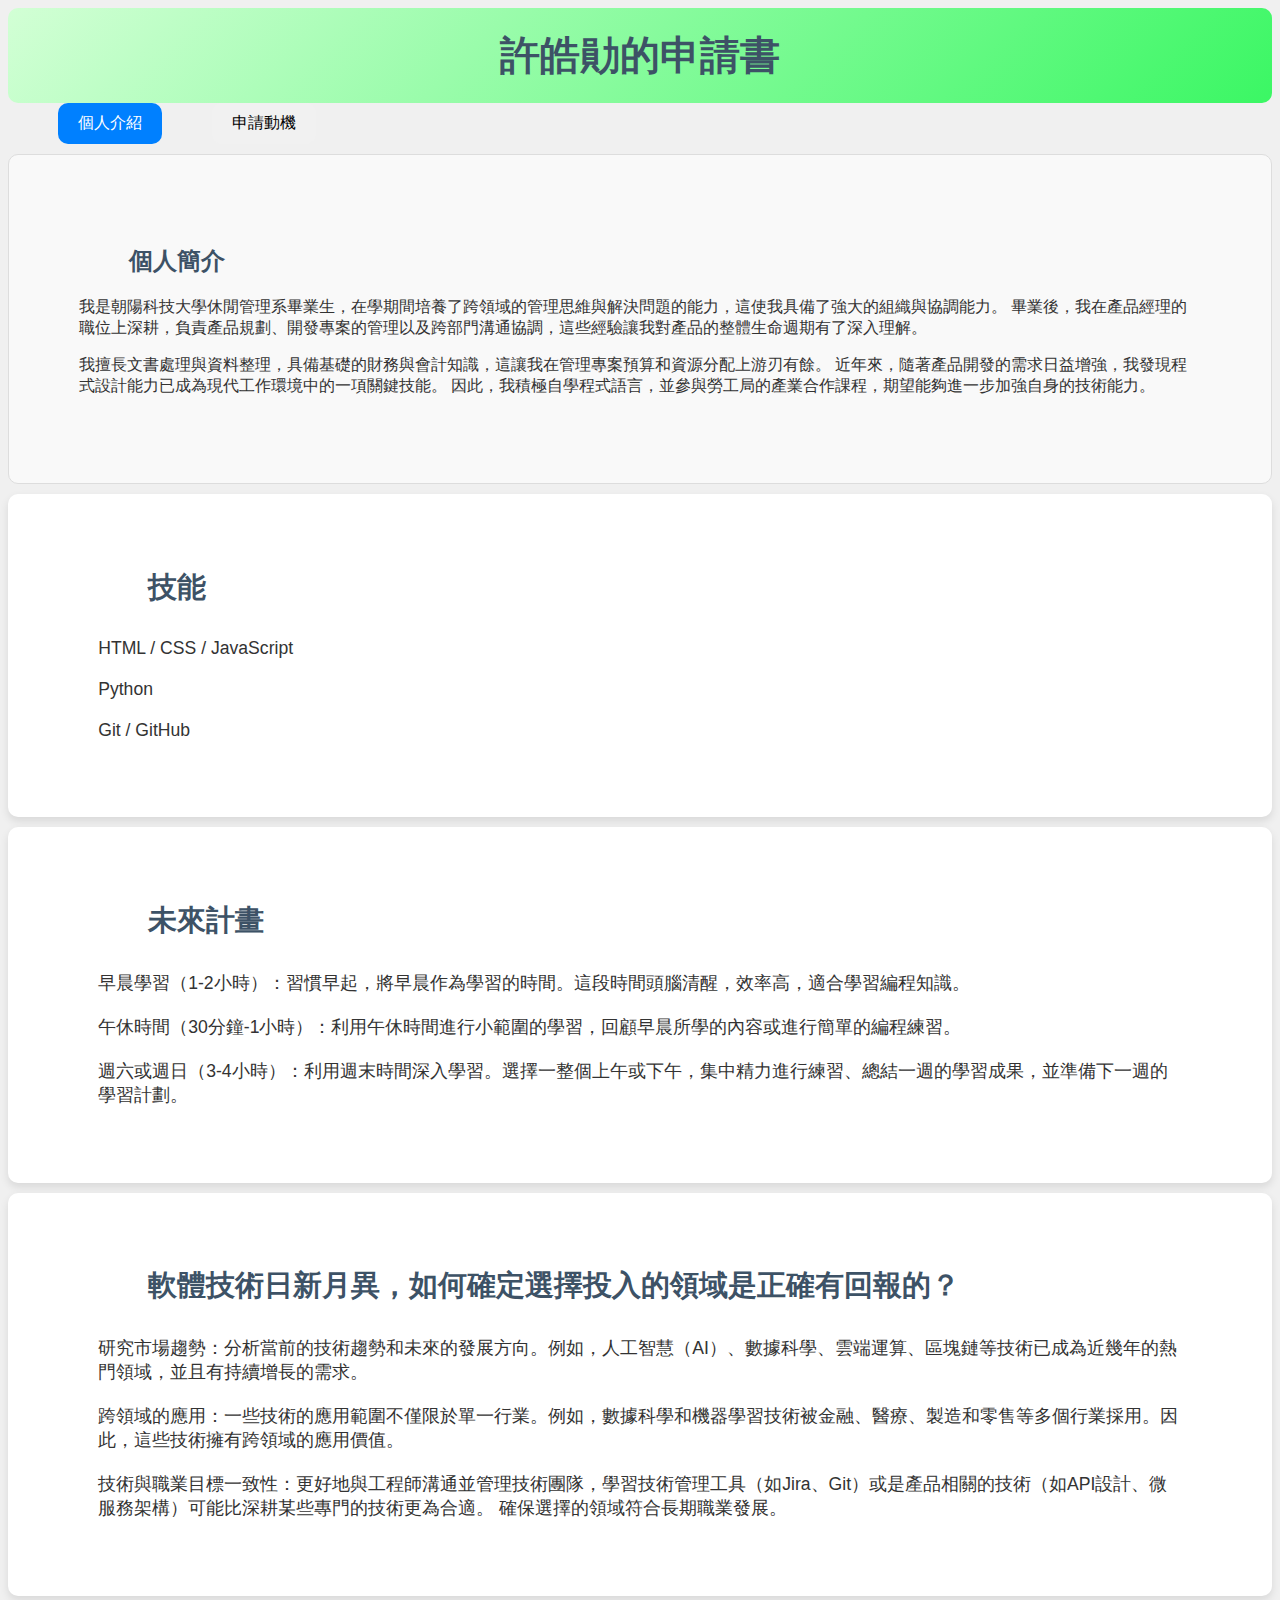
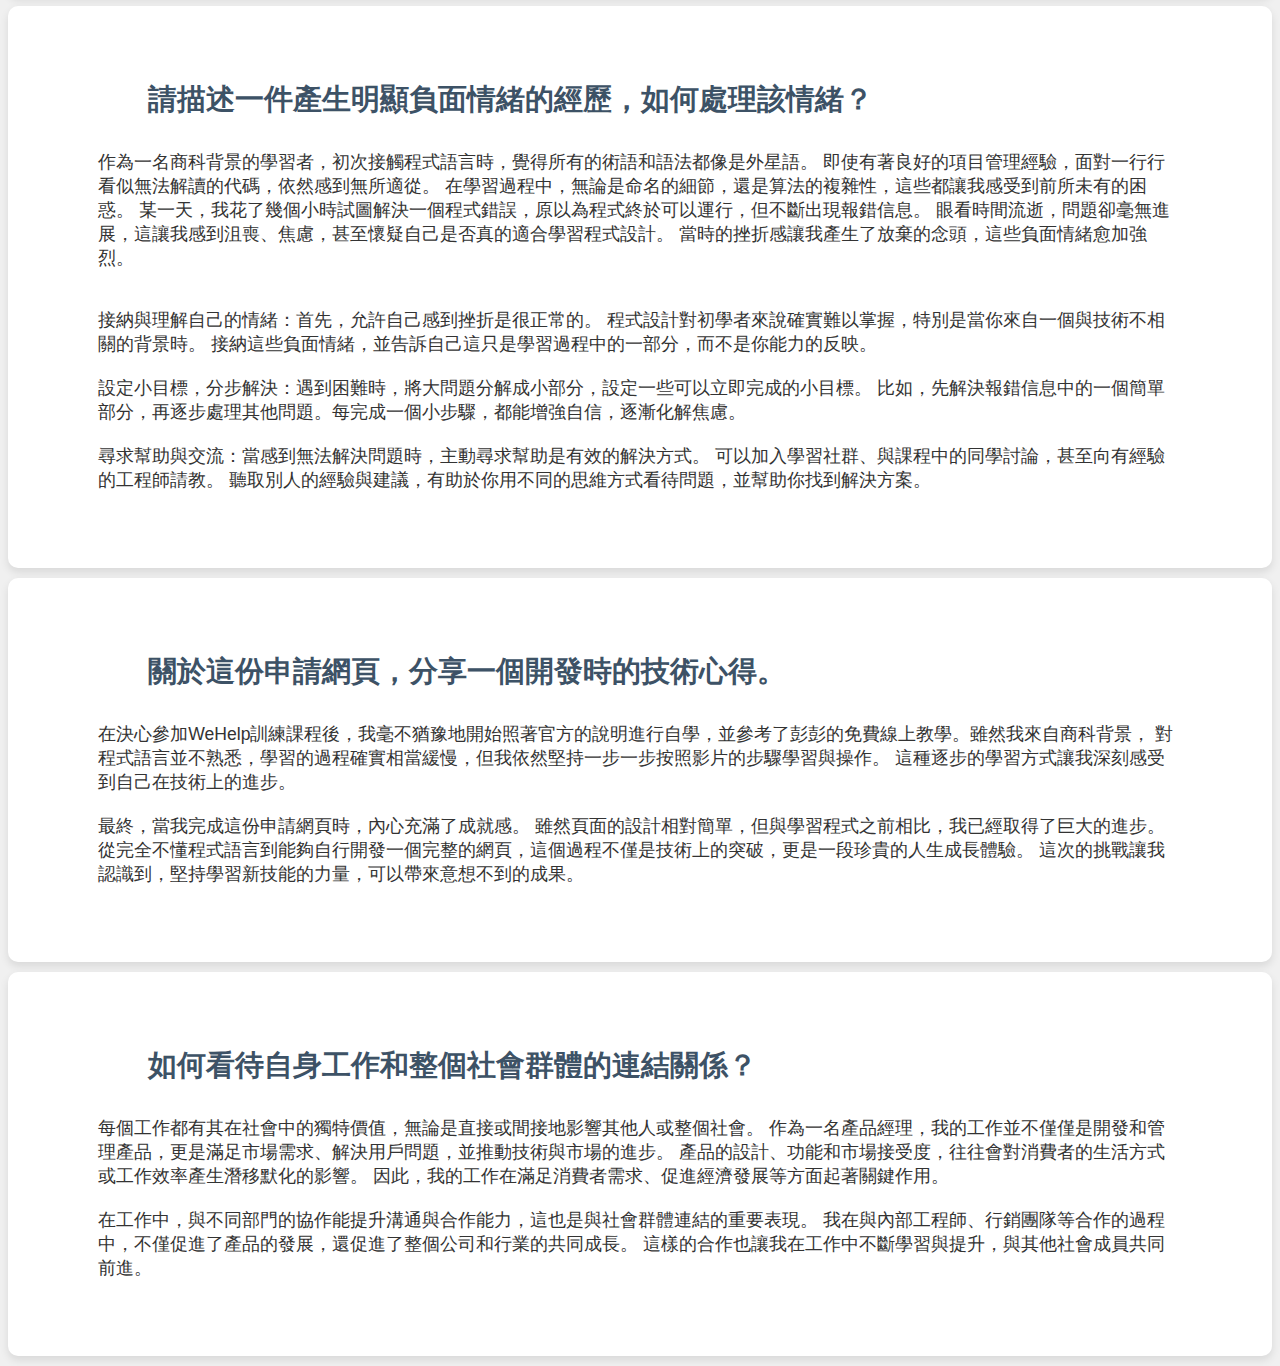
<file: index.html>
<!DOCTYPE html>
<html lang="zh-Hant">
<head>
    <meta charset="UTF-8">
    <meta name="viewport" content="width=device-width, initial-scale=1.0">
    <title>許皓勛的申請書</title>
    <link rel="stylesheet" href="wehelp.css">
</head>
<body>
    <header>
        <div class="container">
            <h1>許皓勛的申請書</h1>
        </div>
    </header>

    <div class="tabs">
        <!-- 標籤按鈕 -->
        <button class="tab-button active" onclick="openTab(event, 'introduction')">個人介紹</button>
        <button class="tab-button" onclick="openTab(event, 'motivation')">申請動機</button>
    </div>

    <!-- 個人介紹內容 -->
    <div id="introduction" class="tab-content active">
        <h2>個人簡介</h2>
        <p>我是朝陽科技大學休閒管理系畢業生，在學期間培養了跨領域的管理思維與解決問題的能力，這使我具備了強大的組織與協調能力。
            畢業後，我在產品經理的職位上深耕，負責產品規劃、開發專案的管理以及跨部門溝通協調，這些經驗讓我對產品的整體生命週期有了深入理解。</p>
        <p>我擅長文書處理與資料整理，具備基礎的財務與會計知識，這讓我在管理專案預算和資源分配上游刃有餘。
            近年來，隨著產品開發的需求日益增強，我發現程式設計能力已成為現代工作環境中的一項關鍵技能。
            因此，我積極自學程式語言，並參與勞工局的產業合作課程，期望能夠進一步加強自身的技術能力。</p>
    </div>

    <!-- 申請動機內容 -->
    <div id="motivation" class="tab-content">
        <h2>申請動機</h2>
        <p>在作為產品經理的過程中，我經常與公司的技術部門進行密切合作，但我發現自己在與工程師溝通時，對於技術細節的理解仍存在一些不足。
            這使我意識到，若能掌握基本的程式設計概念，將有助於我更深入地理解產品開發過程，提升專案的執行效率，並能更有效地解決技術與業務之間的問題。</p>
        <p>在眾多程式設計課程中，我對WeHelp特別感興趣，因為該課程不僅提供了系統化的學習路徑，還強調了實作的部分，這正是我認為學習程式最重要的部分。
            我相信，這樣的學習方式能幫助我在短期內不僅能夠掌握理論知識，還能通過實際專案驗證與鞏固我的學習成果。</p>
        <p>參加WeHelp課程後，我的目標是能夠更好地理解軟體開發過程中的每一個環節，進而在工作中與工程師們進行更順暢的交流與協作。
            同時，我也希望能夠在未來的產品規劃和開發中，運用所學知識帶領團隊開發出更具創新性和競爭力的產品。</p>
        <p>我堅信，WeHelp將是我邁向這些目標的重要一步。
            通過這個課程，我將不僅是獲得程式設計的技能，更是全方位提升自己的專業能力，為公司帶來更多價值，並在職業發展上走得更遠。</p>     
    </div>

    <script src="scripts.js"></script>
    
    <section class="skills">
        <div class="container">
            <h2>技能</h2>
            <ul>
                <li>HTML / CSS / JavaScript</li>
                <li>Python</li>
                <li>Git / GitHub</li>
            </ul>
        </div>
    </section>

    <section class="experience">
        <div class="container">
            <h2>未來計畫</h2>
            <ul>
                <li>早晨學習（1-2小時）：習慣早起，將早晨作為學習的時間。這段時間頭腦清醒，效率高，適合學習編程知識。</li>
                <li>午休時間（30分鐘-1小時）：利用午休時間進行小範圍的學習，回顧早晨所學的內容或進行簡單的編程練習。</li>
                <li>週六或週日（3-4小時）：利用週末時間深入學習。選擇一整個上午或下午，集中精力進行練習、總結一週的學習成果，並準備下一週的學習計劃。</li>
            </ul>
        </div>
    </section>

    <section class="projects">
        <div class="container">
            <h2>軟體技術日新月異，如何確定選擇投入的領域是正確有回報的？</h2>
            <ul>
                <li>研究市場趨勢：分析當前的技術趨勢和未來的發展方向。例如，人工智慧（AI）、數據科學、雲端運算、區塊鏈等技術已成為近幾年的熱門領域，並且有持續增長的需求。</li>
                <li>跨領域的應用：一些技術的應用範圍不僅限於單一行業。例如，數據科學和機器學習技術被金融、醫療、製造和零售等多個行業採用。因此，這些技術擁有跨領域的應用價值。</li>
                <li>技術與職業目標一致性：更好地與工程師溝通並管理技術團隊，學習技術管理工具（如Jira、Git）或是產品相關的技術（如API設計、微服務架構）可能比深耕某些專門的技術更為合適。
                    確保選擇的領域符合長期職業發展。</li>

            </ul>
        </div>
    </section>

    <section class="contact">
        <div class="container">
            <h2>請描述一件產生明顯負面情緒的經歷，如何處理該情緒？</h2>
            <ul>
                <li>作為一名商科背景的學習者，初次接觸程式語言時，覺得所有的術語和語法都像是外星語。
                    即使有著良好的項目管理經驗，面對一行行看似無法解讀的代碼，依然感到無所適從。
                    在學習過程中，無論是命名的細節，還是算法的複雜性，這些都讓我感受到前所未有的困惑。
                    某一天，我花了幾個小時試圖解決一個程式錯誤，原以為程式終於可以運行，但不斷出現報錯信息。
                    眼看時間流逝，問題卻毫無進展，這讓我感到沮喪、焦慮，甚至懷疑自己是否真的適合學習程式設計。
                    當時的挫折感讓我產生了放棄的念頭，這些負面情緒愈加強烈。</li>
                </P>
                <li>接納與理解自己的情緒：首先，允許自己感到挫折是很正常的。
                    程式設計對初學者來說確實難以掌握，特別是當你來自一個與技術不相關的背景時。
                    接納這些負面情緒，並告訴自己這只是學習過程中的一部分，而不是你能力的反映。</li>
                <li>設定小目標，分步解決：遇到困難時，將大問題分解成小部分，設定一些可以立即完成的小目標。
                    比如，先解決報錯信息中的一個簡單部分，再逐步處理其他問題。每完成一個小步驟，都能增強自信，逐漸化解焦慮。</li>
                <li>尋求幫助與交流：當感到無法解決問題時，主動尋求幫助是有效的解決方式。
                    可以加入學習社群、與課程中的同學討論，甚至向有經驗的工程師請教。
                    聽取別人的經驗與建議，有助於你用不同的思維方式看待問題，並幫助你找到解決方案。</li>
            </ul>
        </div>
    </section>

    <section class="contact">
        <div class="container">
            <h2>關於這份申請網頁，分享一個開發時的技術心得。</h2>
            <ul>
                <li>在決心參加WeHelp訓練課程後，我毫不猶豫地開始照著官方的說明進行自學，並參考了彭彭的免費線上教學。雖然我來自商科背景，
                    對程式語言並不熟悉，學習的過程確實相當緩慢，但我依然堅持一步一步按照影片的步驟學習與操作。
                    這種逐步的學習方式讓我深刻感受到自己在技術上的進步。</li>
                <li>最終，當我完成這份申請網頁時，內心充滿了成就感。
                    雖然頁面的設計相對簡單，但與學習程式之前相比，我已經取得了巨大的進步。
                    從完全不懂程式語言到能夠自行開發一個完整的網頁，這個過程不僅是技術上的突破，更是一段珍貴的人生成長體驗。
                    這次的挑戰讓我認識到，堅持學習新技能的力量，可以帶來意想不到的成果。</li>     
            </ul>
        </div>
    </section>

    <section class="contact">
        <div class="container">
            <h2>如何看待自身工作和整個社會群體的連結關係？</h2>
            <ul>
                <li>每個工作都有其在社會中的獨特價值，無論是直接或間接地影響其他人或整個社會。
                    作為一名產品經理，我的工作並不僅僅是開發和管理產品，更是滿足市場需求、解決用戶問題，並推動技術與市場的進步。
                    產品的設計、功能和市場接受度，往往會對消費者的生活方式或工作效率產生潛移默化的影響。
                    因此，我的工作在滿足消費者需求、促進經濟發展等方面起著關鍵作用。</li>
                <li>在工作中，與不同部門的協作能提升溝通與合作能力，這也是與社會群體連結的重要表現。
                    我在與內部工程師、行銷團隊等合作的過程中，不僅促進了產品的發展，還促進了整個公司和行業的共同成長。
                    這樣的合作也讓我在工作中不斷學習與提升，與其他社會成員共同前進。</li>     
            </ul>
        </div>
    </section>
</body>
</html>
</file>
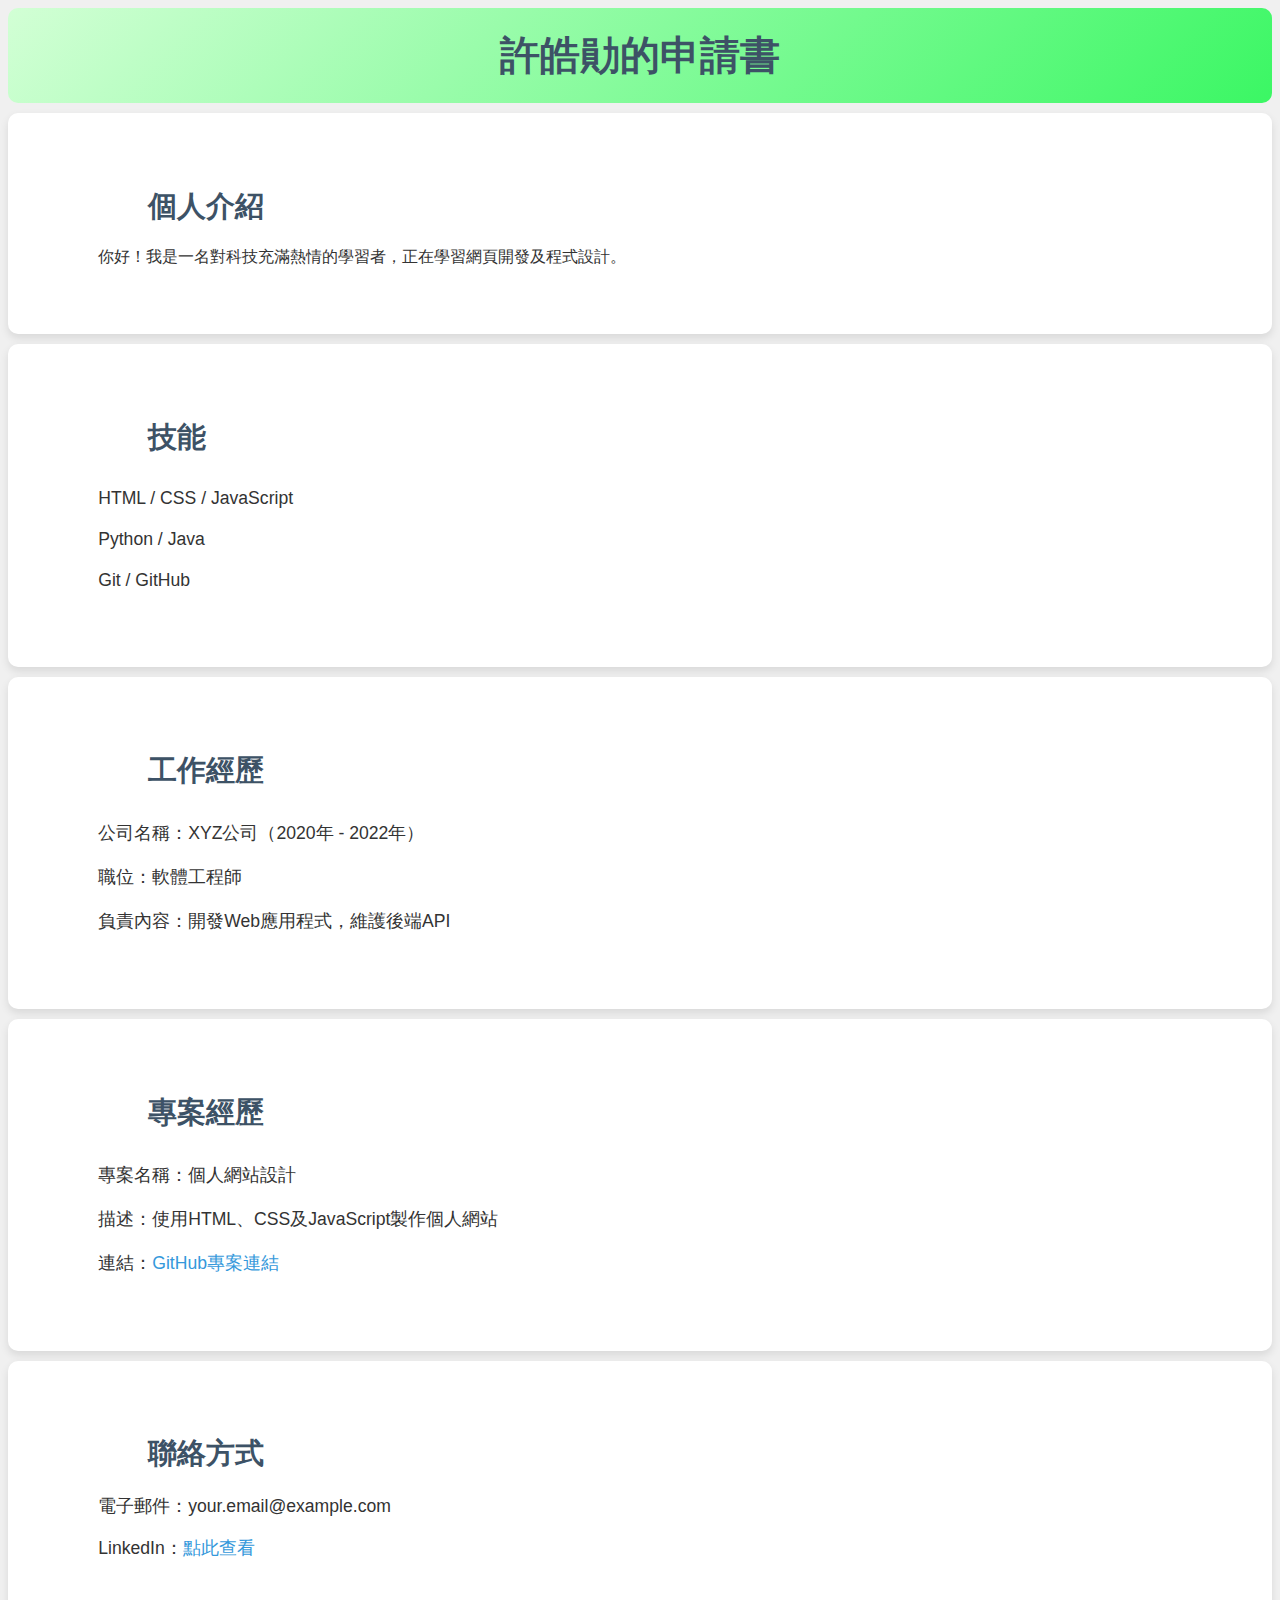
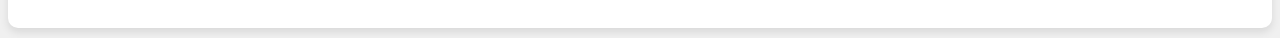
<file: wehelp.html>
<!DOCTYPE html>
<html lang="zh-Hant">
<head>
    <meta charset="UTF-8">
    <meta name="viewport" content="width=device-width, initial-scale=1.0">
    <title>許皓勛的申請書</title>
    <link rel="stylesheet" href="wehelp.css">
    <!-- 引入 Google 字體 -->
    <link rel="stylesheet" href="https://fonts.googleapis.com/css2?family=Poppins:wght@300;400;600&display=swap">
</head>
<body>
    <header>
        <div class="container">
            <h1>許皓勛的申請書</h1>
        </div>
    </header>

    <section class="about-me">
        <div class="container">
            <h2>個人介紹</h2>
            <p>你好！我是一名對科技充滿熱情的學習者，正在學習網頁開發及程式設計。</p>
        </div>
    </section>

    <section class="skills">
        <div class="container">
            <h2>技能</h2>
            <ul>
                <li>HTML / CSS / JavaScript</li>
                <li>Python / Java</li>
                <li>Git / GitHub</li>
            </ul>
        </div>
    </section>

    <section class="experience">
        <div class="container">
            <h2>工作經歷</h2>
            <ul>
                <li>公司名稱：XYZ公司（2020年 - 2022年）</li>
                <li>職位：軟體工程師</li>
                <li>負責內容：開發Web應用程式，維護後端API</li>
            </ul>
        </div>
    </section>

    <section class="projects">
        <div class="container">
            <h2>專案經歷</h2>
            <ul>
                <li>專案名稱：個人網站設計</li>
                <li>描述：使用HTML、CSS及JavaScript製作個人網站</li>
                <li>連結：<a href="https://github.com/你的專案連結">GitHub專案連結</a></li>
            </ul>
        </div>
    </section>

    <section class="contact">
        <div class="container">
            <h2>聯絡方式</h2>
            <p>電子郵件：your.email@example.com</p>
            <p>LinkedIn：<a href="https://linkedin.com/yourprofile">點此查看</a></p>
        </div>
    </section>
</body>
</html>
</file>
<file: wehelp.css>
/* 標籤按鈕樣式 */
.tabs {
    display: flex;
    justify-content: flex-start;
    margin-bottom: 10px;
}

.tab-button {
    background-color: #f1f1f1;
    border: none;
    padding: 10px 20px;
    cursor: pointer;
    font-size: 16px;
    margin-left: 50px;
    border-radius: 10px;

}

.tab-button.active {
    background-color: #0080FF; /* 目前啟用的按鈕顏色 */
    color: white;
    border-radius: 10px;
}

.tab-button:hover {
    background-color: #ddd; /* 當滑鼠懸停時的顏色 */
}

/* 分頁內容樣式 */
.tab-content {
    display: none; /* 預設隱藏所有分頁內容 */
    padding: 70px;
    border: 1px solid #ddd;
    background-color: #f9f9f9;
    border-radius: 10px;
}

.tab-content.active {
    display: block; /* 顯示目前選中的分頁內容 */
}

body {
    font-family: ' Arial ' , sans-serif;
    padding: 0;
    background-color: #f0f0f0;
    color: #333;
}

h1, h2 {
    color: #3d5266;
    font-weight: 600;
    font-size: 1.5rem;
    margin-left: 50px;
}

a {
    color: #3498db;
    text-decoration: none;
}

a:hover {
    text-decoration: underline;
}

/* 全局容器 */
.container {
    width: 90%;
    max-width: 1200px;
    margin: 0 auto;
    padding: 20px;
}

/* 頁首樣式 */
header {
    background: linear-gradient(135deg, #d2ffd5, #3bf764);
    text-align: center;
    border-radius: 10px;
}

header h1 {
    margin: 0;
    font-size: 2.5rem;
}

/* 各區塊樣式 */
section {
    background-color: white;
    border-radius: 10px;
    box-shadow: 0 4px 8px rgba(0, 0, 0, 0.1);
    margin: 10px 0;
    padding: 30px;
}

section h2 {
    margin-bottom: 20px;
    font-size: 1.8rem;
}

/* 清單樣式 */
ul {
    list-style-type: none;
    padding: 0;
}

li {
    padding: 10px 0;
    font-size: 1.1rem;
}

/* 聯絡方式 */
.contact p {
    font-size: 1.1rem;
}

/* 響應式設計 */
@media (max-width: 768px) {
    header h1 {
        font-size: 2rem;
    }

    section h2 {
        font-size: 1.5rem;
    }

    .container {
        padding: 10px;
    }
}
</file>
